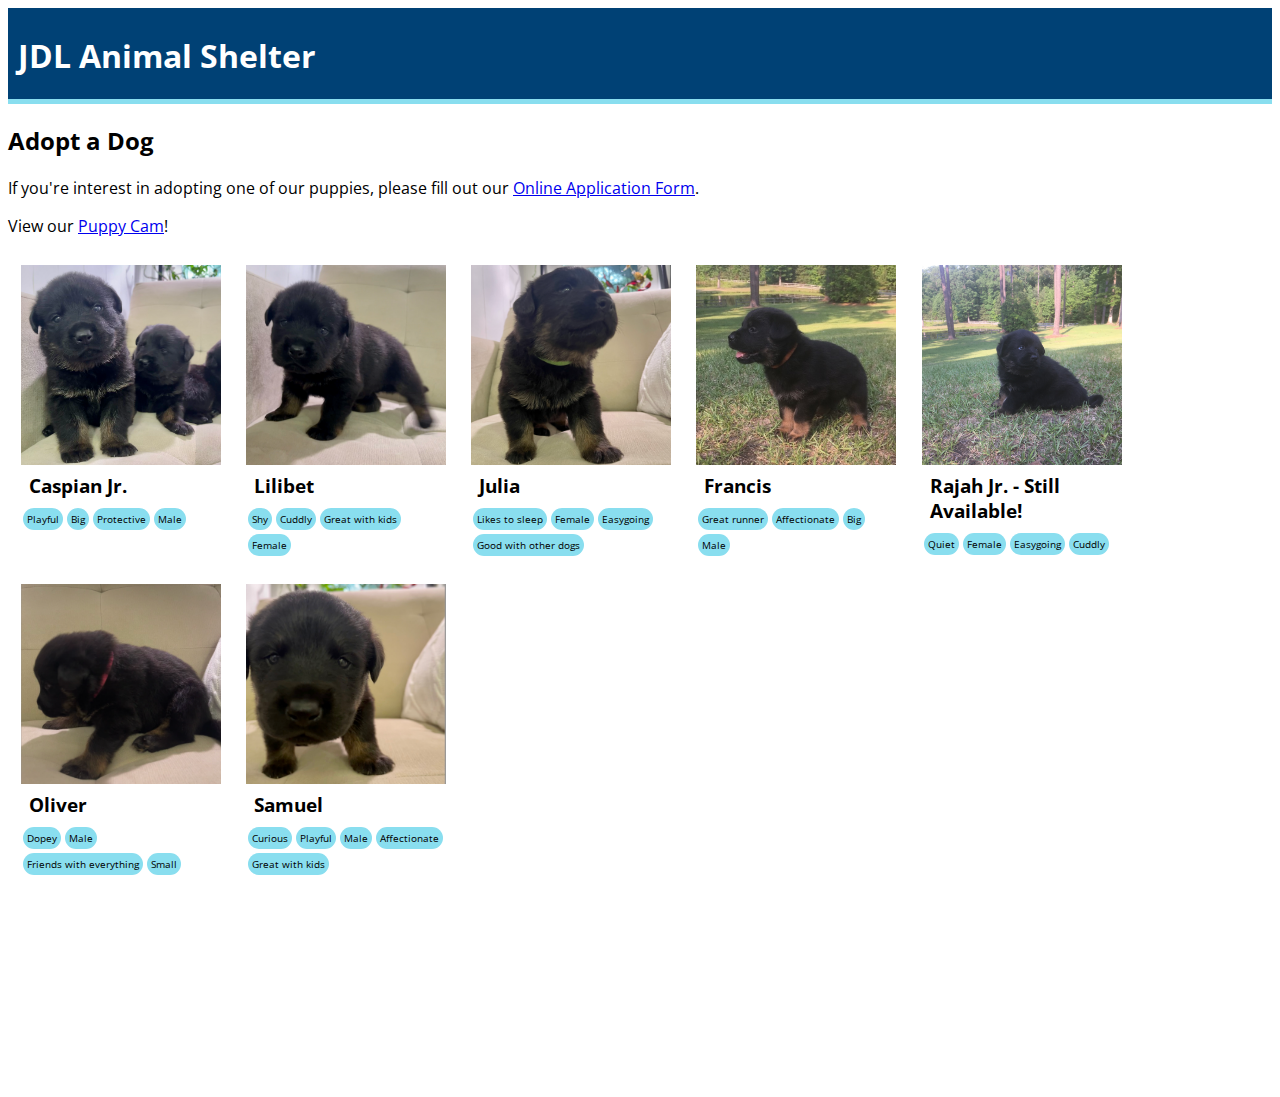
<file: index.html>
<!DOCTYPE html>
<html>

<head>
    <meta charset="utf-8">
    <title>JDL Animal Shelter</title>
    <link rel="stylesheet" href="https://fonts.googleapis.com/css?family=Open+Sans:400,700|Oswald:400,700"/>
    <link rel="stylesheet" href="style.css"/>
</head>

<body>
    <header>
        <h1>JDL Animal Shelter</h1>
    </header>
    <div id="main">
        <h2>Adopt a Dog</h2>
        <p>If you're interest in adopting one of our puppies, please fill out our <a href="#">Online Application Form</a>.</p>
        <p>View our <a href="puppycam.html">Puppy Cam</a>!</p>
    </div>
    <div class="all">
        <div class="dog">
            <img src="starter_files/images/CaspianJr.png" />
            <h3 class="name">Caspian Jr.</h3>
            <div class="bubbles">
                <span class="traits">Playful</span>
                <span class="traits">Big</span>
                <span class="traits">Protective</span>
                <span class="traits">Male</span>
            </div>
        </div>
        <div class="dog">
            <img src="starter_files/images/Lilibet.png">
            <h3 class="name">Lilibet</h3>
            <div class="bubbles">
                <span class="traits">Shy</span>
                <span class="traits">Cuddly</span>
                <span class="traits">Great with kids</span>
                <span class="traits">Female</span>
            </div>
        </div>
        <div class="dog">
            <img src="starter_files/images/Julia.png">
            <h3 class="name">Julia</h3>
            <div class="bubbles">
                <span class="traits">Likes to sleep</span>
                <span class="traits">Female</span>
                <span class="traits">Easygoing</span>
                <span class="traits">Good with other dogs</span>
            </div>
        </div>
        <div class="dog">
            <img src="starter_files/images/Francis.jpeg"/>
            <h3 class="name">Francis</h3>
            <div class="bubbles">
                <span class="traits">Great runner</span>
                <span class="traits">Affectionate</span>
                <span class="traits">Big</span>
                <span class="traits">Male</span>
            </div>
        </div>
        <div class="dog">
            <img src="starter_files/images/RajaJr.jpeg"/>
            <h3 class="name">Rajah Jr. - Still Available!</h3>
            <div class="bubbles">
                <span class="traits">Quiet</span>
                <span class="traits">Female</span>
                <span class="traits">Easygoing</span>
                <span class="traits">Cuddly</span>
            </div>
        </div>
        <div class="dog">
            <img src="starter_files/images/Oliver.png">
            <h3 class="name">Oliver</h3>
            <div class="bubbles">
                <span class="traits">Dopey</span>
                <span class="traits">Male</span>
                <span class="traits">Friends with everything</span>
                <span class="traits">Small</span>
            </div>
        </div>
        <div class="dog">
            <img src="starter_files/images/Samuel.png">
            <h3 class="name">Samuel</h3>
            <div class="bubbles">
                <span class="traits">Curious</span>
                <span class="traits">Playful</span>
                <span class="traits">Male</span>
                <span class="traits">Affectionate</span>
                <span class="traits">Great with kids</span>
            </div>
        </div>
    </div>
    <footer>
        <div class= "bottom1">
                <a class=link href="#">Donate</a> 
        </div>
        <div class="bottom2">
                <a class=link href="#">Volunteer</a> 
        </div>
        <div class="bottom3"> 
                <a class=link href="#">Location</a>
        </div>
    </footer>
</body>

</html>
</file>
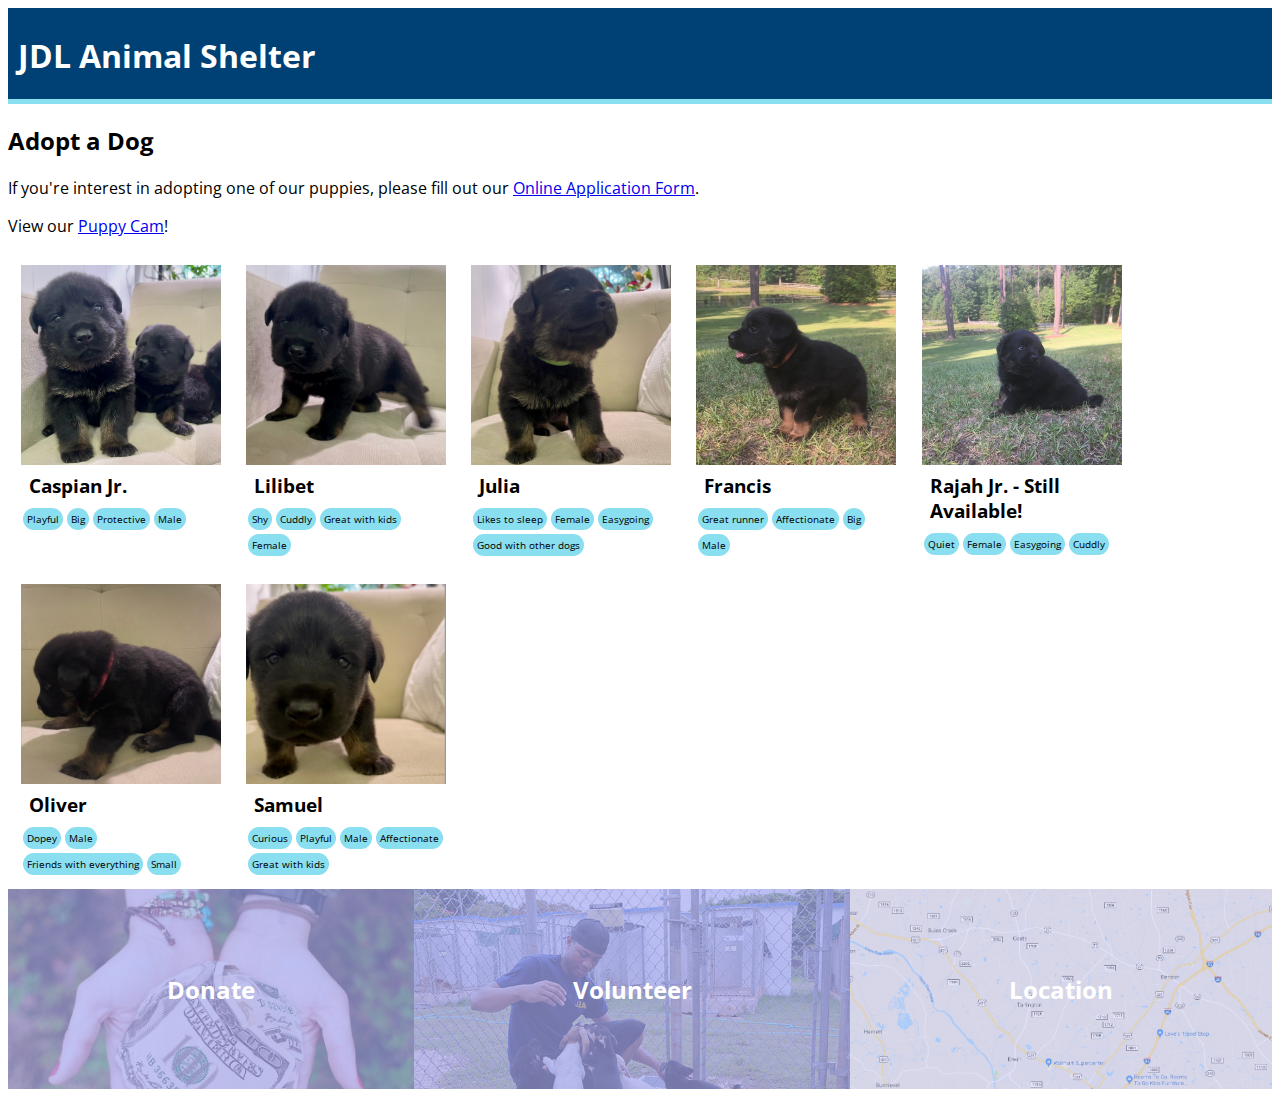
<file: dogadopt.html>
<!DOCTYPE html>
<html>

<head>
    <meta charset="utf-8">
    <title>JDL Animal Shelter</title>
    <link rel="stylesheet" href="https://fonts.googleapis.com/css?family=Open+Sans:400,700|Oswald:400,700"/>
    <link rel="stylesheet" href="style.css"/>
</head>

<body>
    <header>
        <h1>JDL Animal Shelter</h1>
    </header>
        <h2>Adopt a Dog</h2>
        <p>If you're interest in adopting one of our puppies, please fill out our <a href="mailto:rebeccadeucher@gmail.com?subject=Dog Adoption">Online Application Form</a>.</p>
        <p>View our <a href="puppycam.html">Puppy Cam</a>!</p>
    <div class="all">
        <div class="dog">
            <img src="starter_files/images/CaspianJr.png" />
            <h3 class="name">Caspian Jr.</h3>
            <div class="bubbles">
                <span class="traits">Playful</span>
                <span class="traits">Big</span>
                <span class="traits">Protective</span>
                <span class="traits">Male</span>
            </div>
        </div>
        <div class="dog">
            <img src="starter_files/images/Lilibet.png">
            <h3 class="name">Lilibet</h3>
            <div class="bubbles">
                <span class="traits">Shy</span>
                <span class="traits">Cuddly</span>
                <span class="traits">Great with kids</span>
                <span class="traits">Female</span>
            </div>
        </div>
        <div class="dog">
            <img src="starter_files/images/Julia.png">
            <h3 class="name">Julia</h3>
            <div class="bubbles">
                <span class="traits">Likes to sleep</span>
                <span class="traits">Female</span>
                <span class="traits">Easygoing</span>
                <span class="traits">Good with other dogs</span>
            </div>
        </div>
        <div class="dog">
            <img src="starter_files/images/Francis.jpeg"/>
            <h3 class="name">Francis</h3>
            <div class="bubbles">
                <span class="traits">Great runner</span>
                <span class="traits">Affectionate</span>
                <span class="traits">Big</span>
                <span class="traits">Male</span>
            </div>
        </div>
        <div class="dog">
            <img src="starter_files/images/RajaJr.jpeg"/>
            <h3 class="name">Rajah Jr. - Still Available!</h3>
            <div class="bubbles">
                <span class="traits">Quiet</span>
                <span class="traits">Female</span>
                <span class="traits">Easygoing</span>
                <span class="traits">Cuddly</span>
            </div>
        </div>
        <div class="dog">
            <img src="starter_files/images/Oliver.png">
            <h3 class="name">Oliver</h3>
            <div class="bubbles">
                <span class="traits">Dopey</span>
                <span class="traits">Male</span>
                <span class="traits">Friends with everything</span>
                <span class="traits">Small</span>
            </div>
        </div>
        <div class="dog">
            <img src="starter_files/images/Samuel.png">
            <h3 class="name">Samuel</h3>
            <div class="bubbles">
                <span class="traits">Curious</span>
                <span class="traits">Playful</span>
                <span class="traits">Male</span>
                <span class="traits">Affectionate</span>
                <span class="traits">Great with kids</span>
            </div>
        </div>
    </div>
    <footer>
        <div class= "donate">
                <a class=link href="donations.html">Donate</a> 
        </div>
        <div class="volunteer">
                <a class=link href="volunteer.html">Volunteer</a> 
        </div>
        <div class="location"> 
                <a class=link href="location.html">Location</a>
        </div>
    </footer>
</body>

</html>
</file>
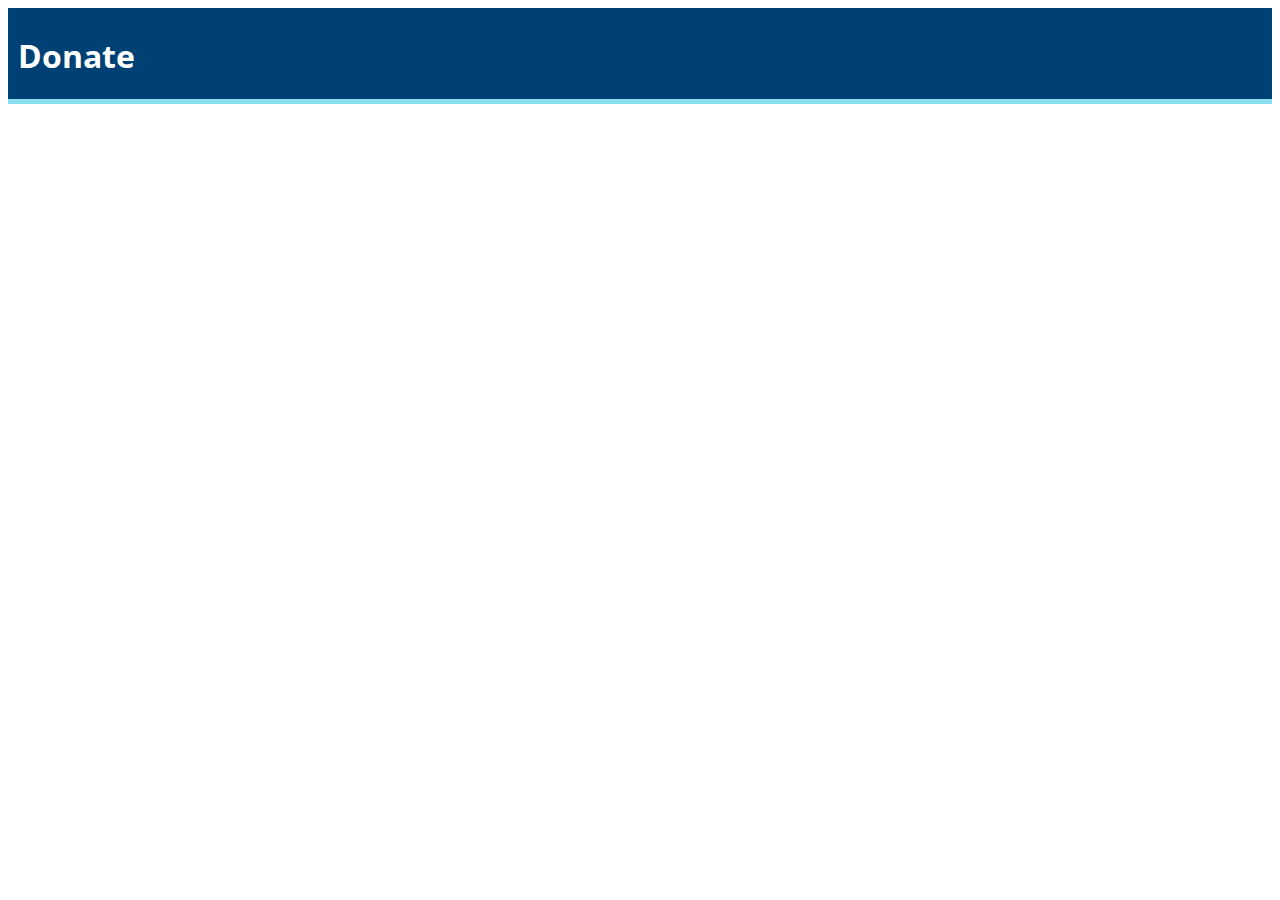
<file: donations.html>
<!DOCTYPE html>
<html>

<head>
    <meta charset="utf-8">
    <title>JDL Animal Shelter - Donate</title>
    <link rel="stylesheet" href="https://fonts.googleapis.com/css?family=Open+Sans:400,700|Oswald:400,700"/>
    <link rel="stylesheet" href="style.css"/>
</head>

<body>
    <header>
        <h1>Donate</h1>
    </header>
</file>
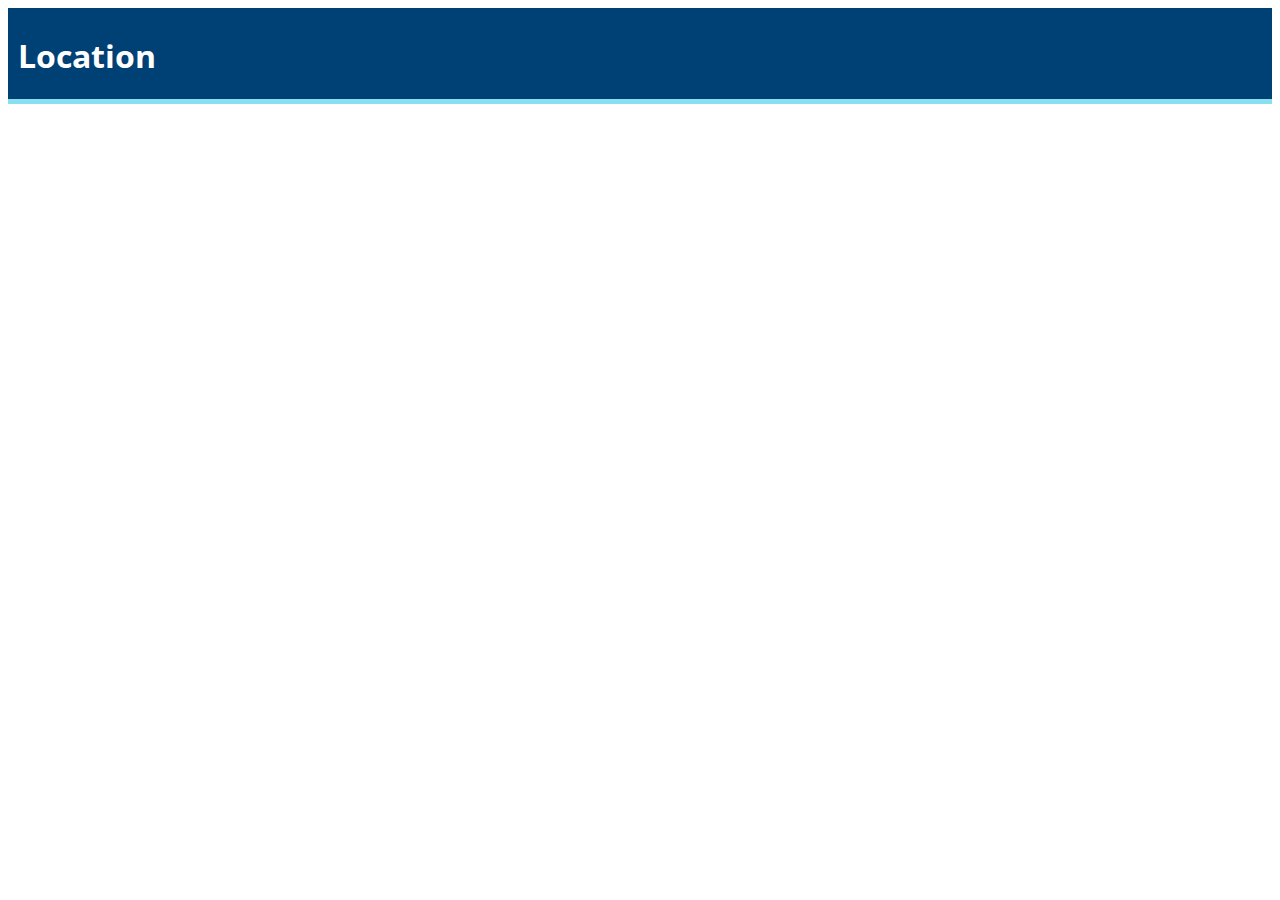
<file: location.html>
<!DOCTYPE html>
<html>

<head>
    <meta charset="utf-8">
    <title>JDL Animal Shelter - Location</title>
    <link rel="stylesheet" href="https://fonts.googleapis.com/css?family=Open+Sans:400,700|Oswald:400,700"/>
    <link rel="stylesheet" href="style.css"/>
</head>

<body>
    <header>
        <h1>Location</h1>
    </header>
</file>
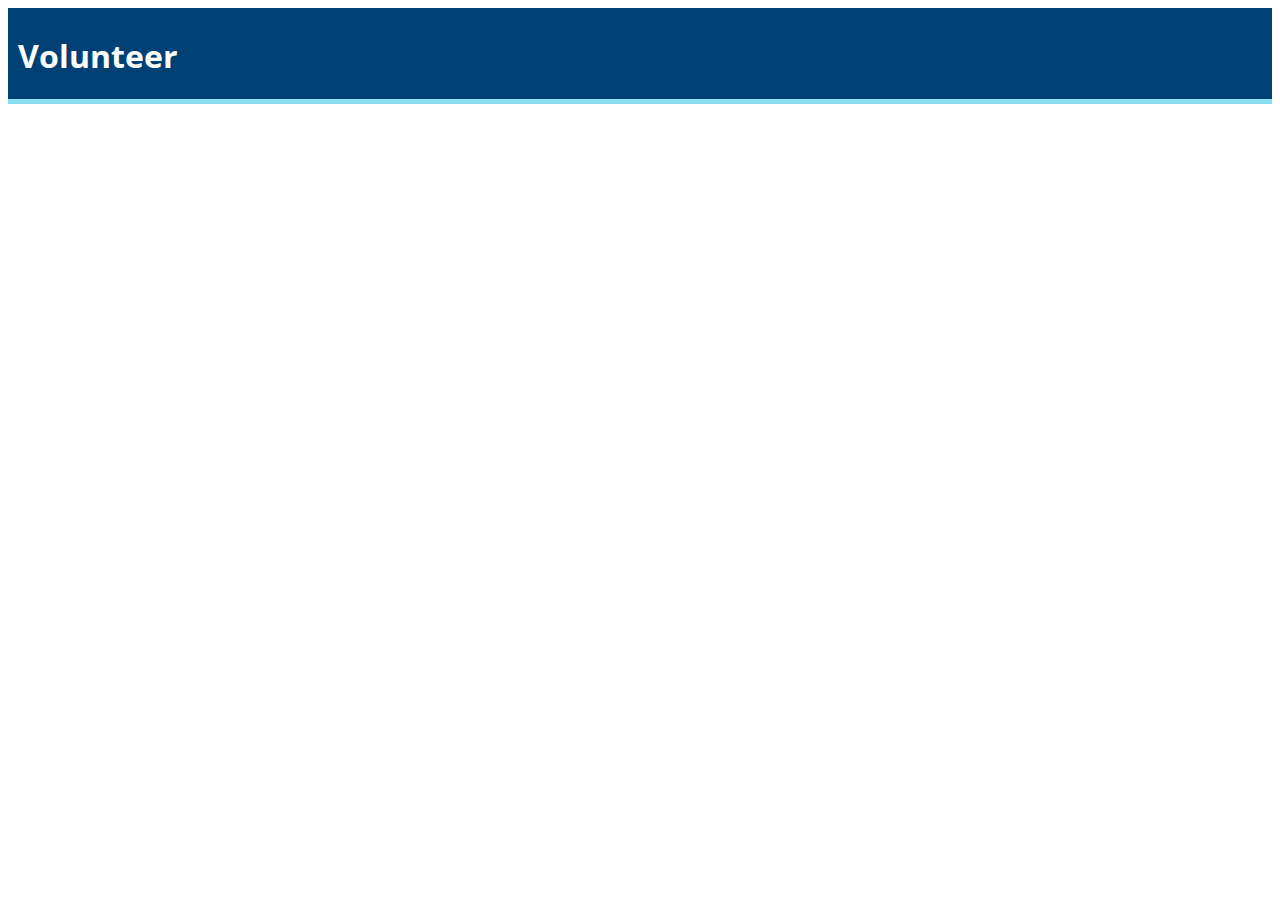
<file: volunteer.html>
<!DOCTYPE html>
<html>

<head>
    <meta charset="utf-8">
    <title>JDL Animal Shelter - Volunteer</title>
    <link rel="stylesheet" href="https://fonts.googleapis.com/css?family=Open+Sans:400,700|Oswald:400,700"/>
    <link rel="stylesheet" href="style.css"/>
</head>

<body>
    <header>
        <h1>Volunteer</h1>
    </header>
</file>
<file: style.css>
header {
    background-color: #004175;
    border-color: #89DEEF;
    border-bottom-style: solid;
    border-width: 5px;
    text-indent: 10px;
    width: 100%;
    padding-top: 5px;
}

h1 {
    font-family: 'Georgia', 'Open Sans';
    color: white
}

body {
    font-family: 'Open Sans';
}

.all {
    display: flex;
    flex-wrap: wrap;
}

.dog {
    font-family: 'Open Sans';
    width: 200px;
    margin: 1%;
}

.name {
    margin: 4%;
}

img {
    display: block;
    max-width: 100%;
}

.bubbles {
    display: flex;
    flex-direction: row;
    flex-wrap: wrap;
}

.traits {
    background-color: #89DEEF;
    padding: 2%;
    font-size: x-small;
    border-radius: 35px;
    font-family: 'Open Sans';
    margin: 1%;
}

footer {
    display: flex;
    height: 200px;
}

.donate {
    display: flex;
    flex: 1 1 auto;
    align-items: center;
    justify-content: center;
    background:
        linear-gradient(rgba(166, 169, 240, 0.7),
            rgba(166, 169, 240, 0.7)),
        url(starter_files/images/donate.jpeg);
    background-size: cover;
}

.volunteer {
    display: flex;
    flex: 1 1 auto;
    align-items: center;
    justify-content: center;
    background:
        linear-gradient(rgba(166, 169, 240, 0.7),
            rgba(166, 169, 240, 0.7)),
        url(starter_files/images/volunteer.jpeg);
    background-size: cover;
}

.location {
    display: flex;
    flex: 1 1 auto;
    align-items: center;
    justify-content: center;
    background:
        linear-gradient(rgba(166, 169, 240, 0.3),
            rgba(166, 169, 240, 0.3)),
        url(starter_files/images/location.png);
    background-size: cover;
}

.link {
    font-family: 'Open Sans';
    color: white;
    text-decoration: none;
    text-shadow: 3px black;
    font-weight: bold;
    font-size: x-large;
}
</file>
